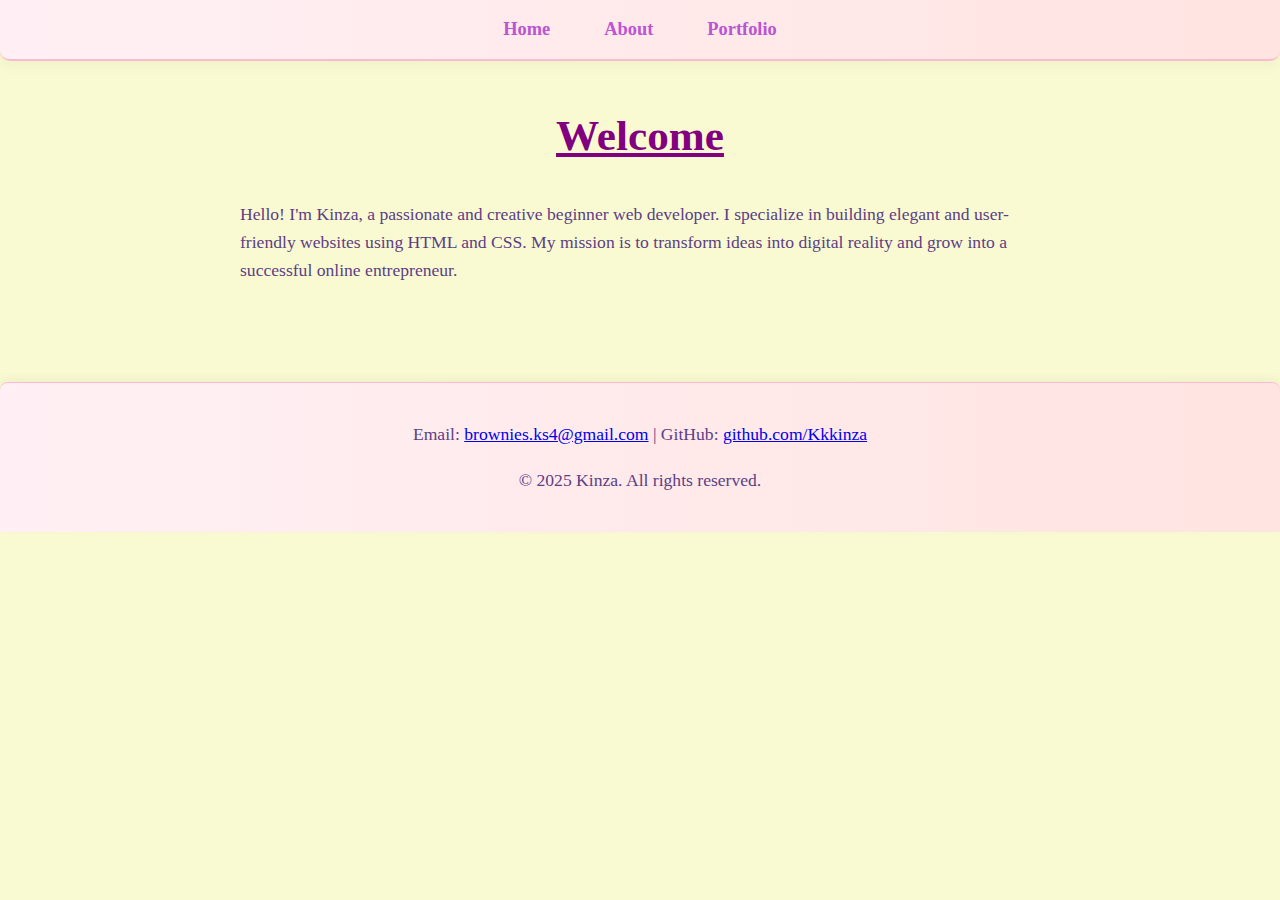
<file: index.html>
<!DOCTYPE html>
<html lang="en">
<head>
  <meta charset="UTF-8" />
  <meta name="viewport" content="width=device-width, initial-scale=1.0"/>
  <title>Home - Kinza</title>
  <link rel="stylesheet" href="style.css" />
</head>
<body>
  <div class="navbar">
    <ul>
      <li><a href="index.html">Home</a></li>
      <li><a href="about.html">About</a></li>
      <li><a href="portfolio.html">Portfolio</a></li>
    </ul>
  </div>

  <div class="container">
    <h1 class="main-heading">Welcome</h1>
    <p>Hello! I'm Kinza, a passionate and creative beginner web developer. I specialize in building elegant and user-friendly websites using HTML and CSS. My mission is to transform ideas into digital reality and grow into a successful online entrepreneur.</p>
  </div>

  <footer>
    <p>Email: <a href="mailto:brownies.ks4@gmail.com">brownies.ks4@gmail.com</a> | GitHub: <a href="https://github.com/Kkkinza" target="_blank">github.com/Kkkinza</a></p>
    <p>&copy; 2025 Kinza. All rights reserved.</p>
  </footer>
</body>
</html>
</file>
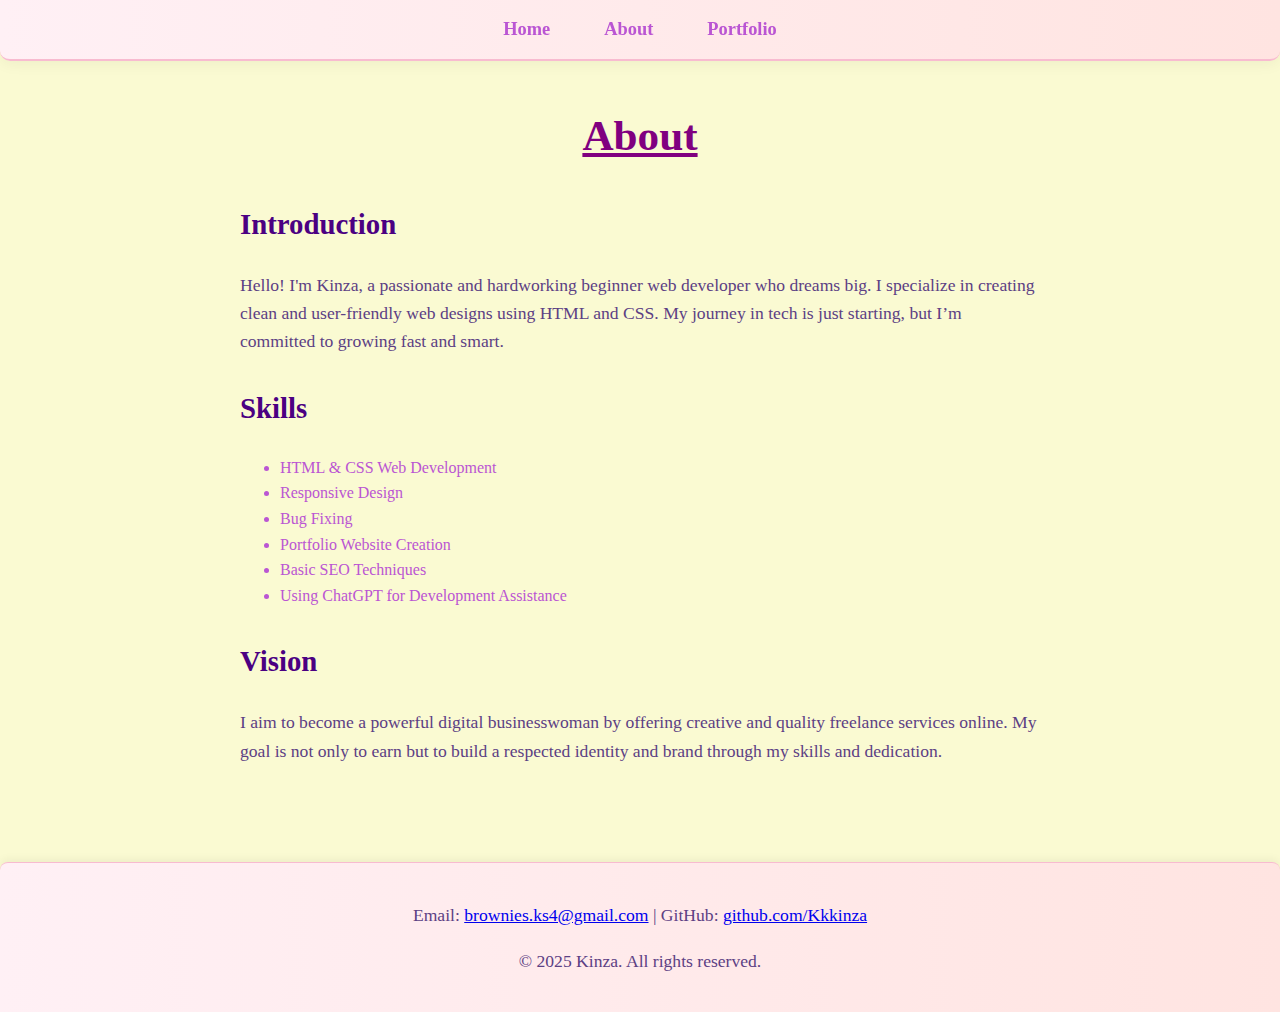
<file: about.html>
<!DOCTYPE html>
<html lang="en">
<head>
  <meta charset="UTF-8" />
  <meta name="viewport" content="width=device-width, initial-scale=1.0"/>
  <title>About - Kinza</title>
  <link rel="stylesheet" href="style.css" />
</head>
<body>
  <div class="navbar">
    <ul>
      <li><a href="index.html">Home</a></li>
      <li><a href="about.html">About</a></li>
      <li><a href="portfolio.html">Portfolio</a></li>
    </ul>
  </div>

  <div class="container">
    <h1 class="main-heading">About</h1>

    <h2>Introduction</h2>
    <p>Hello! I'm Kinza, a passionate and hardworking beginner web developer who dreams big. I specialize in creating clean and user-friendly web designs using HTML and CSS. My journey in tech is just starting, but I’m committed to growing fast and smart.</p>

    <h2>Skills</h2>
    <ul>
      <li>HTML & CSS Web Development</li>
      <li>Responsive Design</li>
      <li>Bug Fixing</li>
      <li>Portfolio Website Creation</li>
      <li>Basic SEO Techniques</li>
      <li>Using ChatGPT for Development Assistance</li>
    </ul>

    <h2>Vision</h2>
    <p>I aim to become a powerful digital businesswoman by offering creative and quality freelance services online. My goal is not only to earn but to build a respected identity and brand through my skills and dedication.</p>
  </div>

  <footer>
    <p>Email: <a href="mailto:brownies.ks4@gmail.com">brownies.ks4@gmail.com</a> | GitHub: <a href="https://github.com/Kkkinza" target="_blank">github.com/Kkkinza</a></p>
    <p>&copy; 2025 Kinza. All rights reserved.</p>
  </footer>
</body>
</html>
</file>
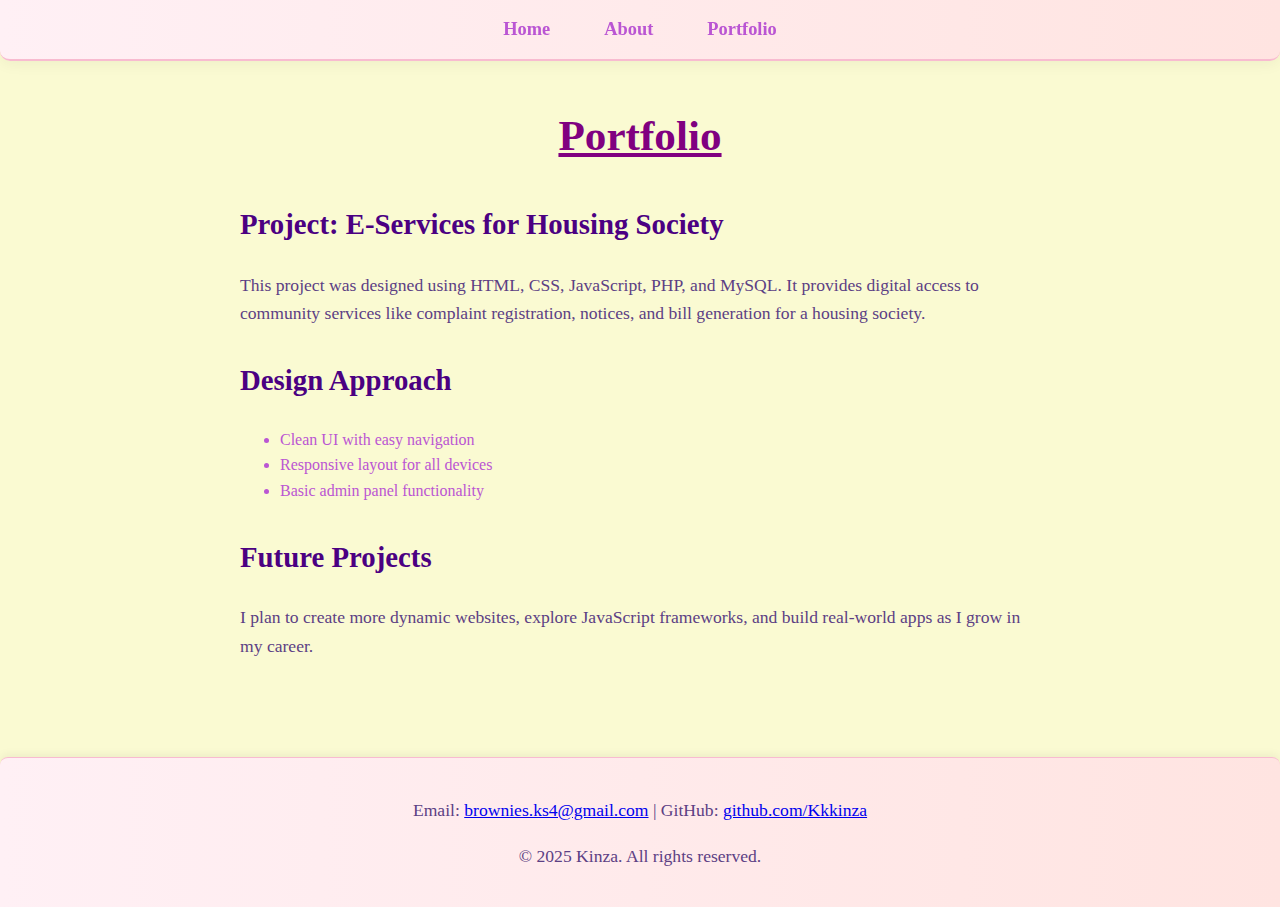
<file: portfolio.html>
<!DOCTYPE html>
<html lang="en">
<head>
  <meta charset="UTF-8" />
  <meta name="viewport" content="width=device-width, initial-scale=1.0"/>
  <title>Portfolio - Kinza</title>
  <link rel="stylesheet" href="style.css" />
</head>
<body>
  <div class="navbar">
    <ul>
      <li><a href="index.html">Home</a></li>
      <li><a href="about.html">About</a></li>
      <li><a href="portfolio.html">Portfolio</a></li>
    </ul>
  </div>

  <div class="container">
    <h1 class="main-heading">Portfolio</h1>

    <h2>Project: E-Services for Housing Society</h2>
    <p>This project was designed using HTML, CSS, JavaScript, PHP, and MySQL. It provides digital access to community services like complaint registration, notices, and bill generation for a housing society.</p>

    <h2>Design Approach</h2>
    <ul>
      <li>Clean UI with easy navigation</li>
      <li>Responsive layout for all devices</li>
      <li>Basic admin panel functionality</li>
    </ul>

    <h2>Future Projects</h2>
    <p>I plan to create more dynamic websites, explore JavaScript frameworks, and build real-world apps as I grow in my career.</p>
  </div>

  <footer>
    <p>Email: <a href="mailto:brownies.ks4@gmail.com">brownies.ks4@gmail.com</a> | GitHub: <a href="https://github.com/Kkkinza" target="_blank">github.com/Kkkinza</a></p>
    <p>&copy; 2025 Kinza. All rights reserved.</p>
  </footer>
</body>
</html>
</file>
<file: style.css>
/* General styles */
body {
  margin: 0;
  padding: 0;
  font-family: Georgia, serif;
  background-color: lightgoldenrodyellow;
  color: #ba55d3; /* orchid-pink for body text */
  line-height: 1.6;
}

/* Container */
.container {
  max-width: 800px;
  margin: 0 auto;
  padding: 20px;
}

/* Navbar */
.navbar {
  background: linear-gradient(to right, #fff0f5, #ffe4e1);
  padding: 15px 0;
  text-align: center;
  box-shadow: 0 3px 15px rgba(0, 0, 0, 0.05);
  position: sticky;
  top: 0;
  z-index: 1000;
  border-bottom: 2px solid #f8bbd0;
  border-radius: 0 0 10px 10px;
}

.navbar ul {
  list-style: none;
  padding: 0;
  margin: 0;
}

.navbar ul li {
  display: inline;
  margin: 0 15px;
}

.navbar ul li a {
  text-decoration: none;
  color: #ba55d3;
  font-weight: bold;
  font-size: 1.15rem;
  padding: 6px 10px;
  border-radius: 5px;
  transition: all 0.3s ease-in-out;
}

.navbar ul li a:hover {
  background-color: #fce4ec;
  color: #4a148c;
  box-shadow: 0 4px 12px rgba(186, 85, 211, 0.3);
}

/* Headings */
h1 {
  text-align: center;
  font-size: 2.7rem;
  margin-top: 20px;
  text-decoration: underline;
  color: #800080;
}

h2 {
  color: #4b0082;
  margin-top: 30px;
  font-size: 1.8rem;
}

/* Paragraphs */
p {
  font-size: 1.1rem;
  color: #5c4084;
}

/* Contact Section */
.contact {
  background-color: #f5f5dc;
  border-top: 3px solid #ba55d3;
  border-radius: 12px;
  padding: 30px;
  margin-top: 50px;
  text-align: center;
  box-shadow: 0 4px 12px rgba(0, 0, 0, 0.08);
}

.contact h2 {
  color: #ba55d3;
  font-size: 2rem;
  margin-bottom: 10px;
  text-decoration: underline;
}

.contact p {
  font-size: 1.1rem;
  color: #4b0082;
  margin: 10px 0;
}

.contact .note {
  font-style: italic;
  font-size: 0.95rem;
  color: #800080;
}

/* Footer */
footer {
  margin-top: 60px;
  padding: 20px;
  text-align: center;
  background: linear-gradient(to right, #fff0f5, #ffe4e1);
  color: #6a1b9a;
  font-size: 0.95rem;
  box-shadow: 0 -3px 8px rgba(0, 0, 0, 0.05);
  border-top: 1px solid #f8bbd0;
  border-radius: 8px 8px 0 0;
}
</file>
